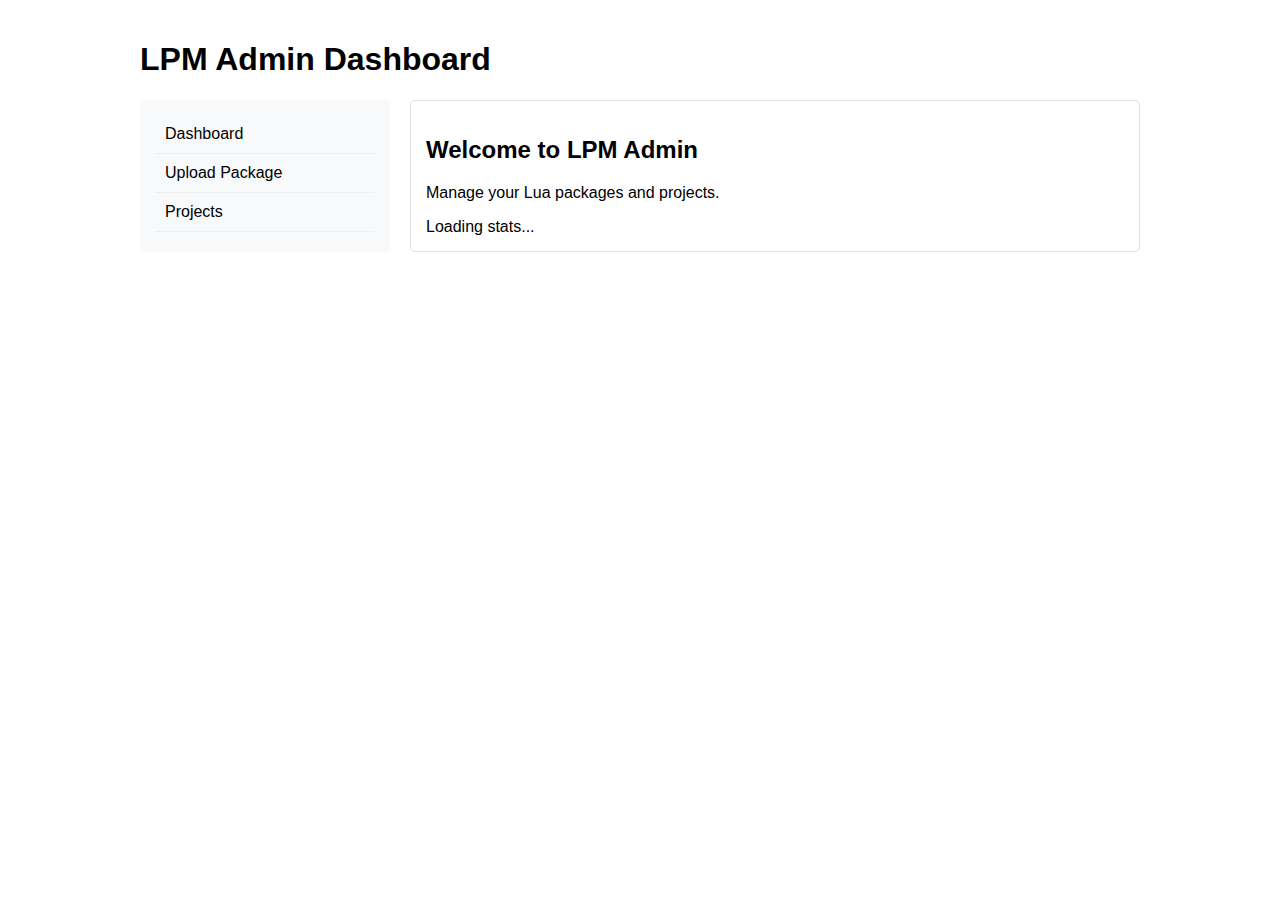
<file: index.html>
<!DOCTYPE html>
<html lang="en">

<head>
    <meta charset="UTF-8">
    <meta name="viewport" content="width=device-width, initial-scale=1.0">
    <title>LPM Admin</title>
    <style>
        body {
            font-family: sans-serif;
            max-width: 1000px;
            margin: 0 auto;
            padding: 20px;
        }

        .grid {
            display: grid;
            grid-template-columns: 250px 1fr;
            gap: 20px;
        }

        .sidebar {
            background: #f8f9fa;
            padding: 15px;
            border-radius: 5px;
        }

        .content {
            padding: 15px;
            border: 1px solid #dee2e6;
            border-radius: 5px;
        }

        .nav-item {
            padding: 10px;
            cursor: pointer;
            border-bottom: 1px solid #eee;
        }

        .nav-item:hover {
            background: #e9ecef;
        }

        .form-group {
            margin-bottom: 15px;
        }

        label {
            display: block;
            margin-bottom: 5px;
            font-weight: bold;
        }

        input,
        textarea {
            width: 100%;
            padding: 8px;
            border: 1px solid #ced4da;
            border-radius: 4px;
        }

        button {
            padding: 10px 20px;
            background: #007bff;
            color: white;
            border: none;
            cursor: pointer;
            border-radius: 4px;
        }

        button:hover {
            background: #0056b3;
        }

        table {
            width: 100%;
            border-collapse: collapse;
        }

        th,
        td {
            padding: 10px;
            border-bottom: 1px solid #dee2e6;
            text-align: left;
        }

        .hidden {
            display: none;
        }
    </style>
</head>

<body>
    <h1>LPM Admin Dashboard</h1>

    <div class="grid">
        <div class="sidebar">
            <div class="nav-item" onclick="showView('dashboard')">Dashboard</div>
            <div class="nav-item" onclick="showView('upload')">Upload Package</div>
            <div class="nav-item" onclick="showView('projects')">Projects</div>
        </div>

        <div class="content">
            <div id="dashboard" class="view">
                <h2>Welcome to LPM Admin</h2>
                <p>Manage your Lua packages and projects.</p>
                <div id="stats">Loading stats...</div>
            </div>

            <div id="upload" class="view hidden">
                <h2>Upload Package</h2>
                <form id="uploadForm">
                    <div class="form-group">
                        <label>Package Name</label>
                        <input type="text" id="pkgName" required>
                    </div>
                    <div class="form-group">
                        <label>Version</label>
                        <input type="text" id="pkgVersion" required>
                    </div>
                    <div class="form-group">
                        <label>Manifest (TOML)</label>
                        <textarea id="pkgManifest" rows="5" required></textarea>
                    </div>
                    <div class="form-group">
                        <label>Archive (.zip)</label>
                        <input type="file" id="pkgFile" accept=".zip" required>
                    </div>
                    <button type="submit">Upload</button>
                </form>
                <div id="uploadMsg"></div>
            </div>

            <div id="projects" class="view hidden">
                <h2>Projects</h2>
                <div id="projectList">Loading...</div>
            </div>
        </div>
    </div>

    <script>
        const API_URL = 'http://localhost:4040';

        function showView(id) {
            document.querySelectorAll('.view').forEach(el => el.classList.add('hidden'));
            document.getElementById(id).classList.remove('hidden');
            if (id === 'projects') loadProjects();
        }

        async function loadProjects() {
            try {
                const res = await fetch(`${API_URL}/projects`);
                const projects = await res.json();

                let html = '<table><thead><tr><th>Name</th><th>Actions</th></tr></thead><tbody>';
                projects.forEach(p => {
                    html += `<tr><td>${p}</td><td><button onclick="viewProject('${p}')">View</button></td></tr>`;
                });
                html += '</tbody></table>';
                document.getElementById('projectList').innerHTML = html;
            } catch (err) {
                document.getElementById('projectList').innerHTML = 'Error loading projects';
            }
        }

        async function viewProject(name) {
            try {
                const res = await fetch(`${API_URL}/projects/${name}`);
                const data = await res.json();
                alert(JSON.stringify(data, null, 2));
            } catch (err) {
                alert('Error loading details');
            }
        }

        document.getElementById('uploadForm').addEventListener('submit', async (e) => {
            e.preventDefault();

            const name = document.getElementById('pkgName').value;
            const version = document.getElementById('pkgVersion').value;
            const fileInput = document.getElementById('pkgFile');
            const file = fileInput.files[0];

            if (!file) return;

            const msg = document.getElementById('uploadMsg');
            msg.textContent = 'Uploading...';

            try {
                // Read file as ArrayBuffer
                const buffer = await file.arrayBuffer();

                const res = await fetch(`${API_URL}/packages?name=${name}&version=${version}`, {
                    method: 'POST',
                    headers: {
                        'Content-Type': 'application/octet-stream'
                    },
                    body: buffer
                });

                if (res.ok) {
                    msg.textContent = 'Upload successful!';
                    e.target.reset();
                    loadProjects();
                } else {
                    const err = await res.json();
                    msg.textContent = 'Upload failed: ' + (err.error || 'Unknown error');
                }
            } catch (err) {
                console.error(err);
                msg.textContent = 'Connection error: ' + err.message + '. Ensure server is running on port 4040.';
                msg.className = 'error';
                msg.style.display = 'block';
            }
        });
    </script>
</body>

</html>
</file>
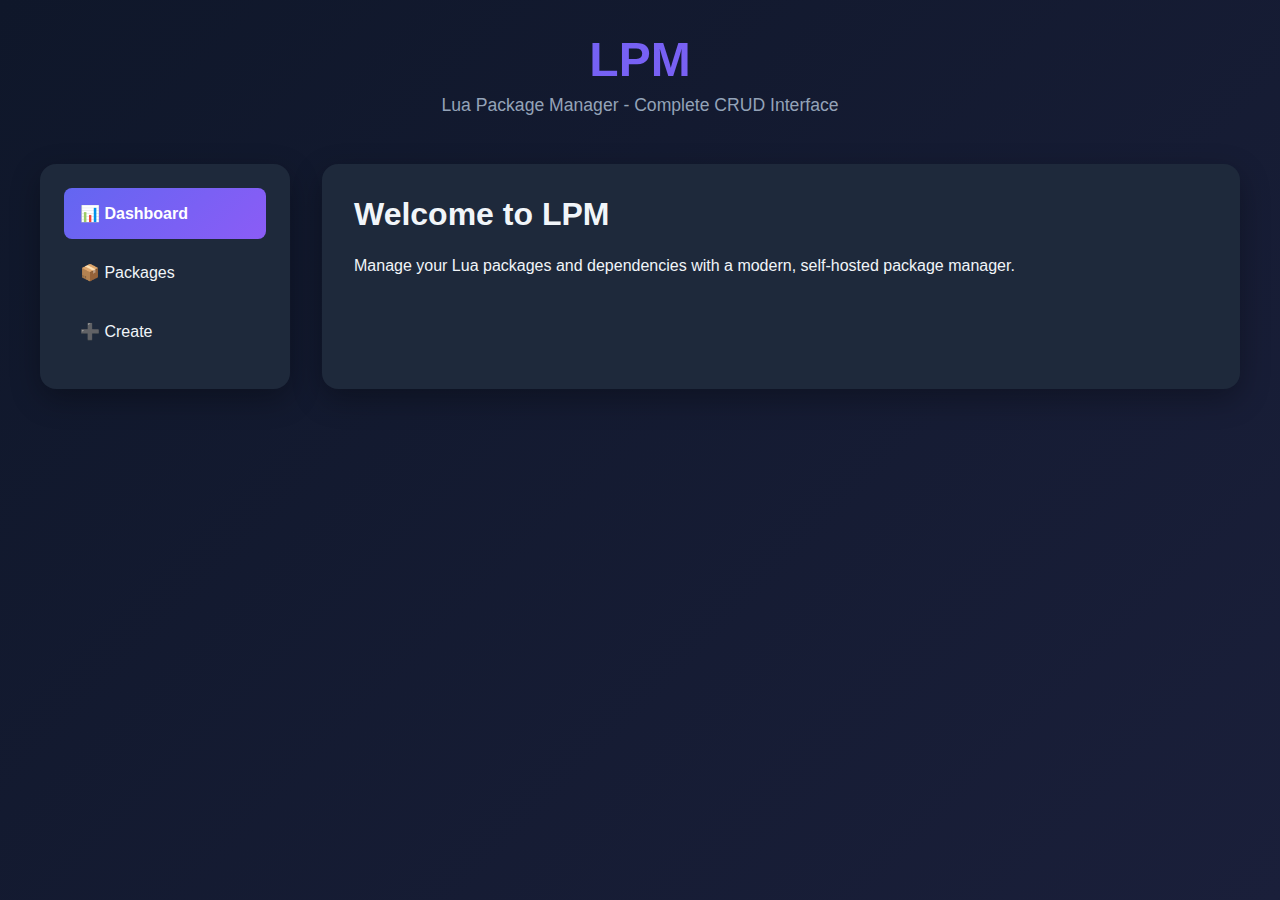
<file: public/index.html>
<!DOCTYPE html>
<html lang="en">
<head>
    <meta charset="UTF-8">
    <meta name="viewport" content="width=device-width, initial-scale=1.0">
    <title>LPM - Lua Package Manager</title>
    <link rel="stylesheet" href="styles/style.css">
</head>
<body>
    <div class="container">
        <header>
            <h1>LPM</h1>
            <p class="subtitle">Lua Package Manager - Complete CRUD Interface</p>
        </header>

        <div class="grid">
            <aside class="sidebar">
                <div class="nav-item active" data-view="dashboard" onclick="showView('dashboard')">
                    📊 Dashboard
                </div>
                <div class="nav-item" data-view="packages" onclick="showView('packages')">
                    📦 Packages
                </div>
                <div class="nav-item" data-view="create" onclick="showView('create')">
                    ➕ Create
                </div>
            </aside>

            <main class="content">
                <div id="dashboard" class="view">
                    <h2>Welcome to LPM</h2>
                    <p>Manage your Lua packages and dependencies with a modern, self-hosted package manager.</p>
                    <div id="stats"></div>
                </div>

                <div id="packages" class="view hidden">
                    <h2>Available Packages</h2>
                    <div id="packageList"></div>
                </div>

                <div id="create" class="view hidden">
                    <h2>Create/Upload Package</h2>
                    <form id="uploadForm">
                        <div class="form-group">
                            <label for="pkgName">Package Name</label>
                            <input type="text" id="pkgName" placeholder="my-package" required>
                        </div>
                        <div class="form-group">
                            <label for="pkgVersion">Version</label>
                            <input type="text" id="pkgVersion" placeholder="1.0.0" required>
                        </div>
                        <div class="form-group">
                            <label for="pkgFile">Package Archive (.zip)</label>
                            <input type="file" id="pkgFile" accept=".zip" required>
                        </div>
                        <button type="submit">Upload Package</button>
                    </form>
                    <div id="uploadMsg"></div>
                </div>

                <div id="package-detail" class="view hidden">
                    <h2 id="detail-title">Package Details</h2>
                    <div id="package-detail-content"></div>
                </div>
            </main>
        </div>
    </div>

    <script src="scripts/app.js"></script>
</body>
</html>
</file>
<file: public/styles/style.css>
* {
    margin: 0;
    padding: 0;
    box-sizing: border-box;
}

:root {
    --primary: #6366f1;
    --primary-dark: #4f46e5;
    --secondary: #8b5cf6;
    --success: #10b981;
    --danger: #ef4444;
    --warning: #f59e0b;
    --bg-dark: #0f172a;
    --bg-card: #1e293b;
    --text-light: #f1f5f9;
    --text-muted: #94a3b8;
    --border: #334155;
}

body {
    font-family: 'Inter', -apple-system, BlinkMacSystemFont, 'Segoe UI', sans-serif;
    background: linear-gradient(135deg, var(--bg-dark) 0%, #1a1f3a 100%);
    color: var(--text-light);
    min-height: 100vh;
    padding: 2rem;
}

.container {
    max-width: 1200px;
    margin: 0 auto;
}

header {
    text-align: center;
    margin-bottom: 3rem;
    animation: fadeInDown 0.6s ease-out;
}

h1 {
    font-size: 3rem;
    background: linear-gradient(135deg, var(--primary) 0%, var(--secondary) 100%);
    -webkit-background-clip: text;
    -webkit-text-fill-color: transparent;
    background-clip: text;
    margin-bottom: 0.5rem;
}

.subtitle {
    color: var(--text-muted);
    font-size: 1.1rem;
}

.grid {
    display: grid;
    grid-template-columns: 250px 1fr;
    gap: 2rem;
}

.sidebar {
    background: var(--bg-card);
    border-radius: 1rem;
    padding: 1.5rem;
    height: fit-content;
    box-shadow: 0 10px 30px rgba(0, 0, 0, 0.3);
}

.nav-item {
    padding: 1rem;
    margin-bottom: 0.5rem;
    border-radius: 0.5rem;
    cursor: pointer;
    transition: all 0.3s;
    font-size: 1rem;
}

.nav-item:hover {
    background: rgba(99, 102, 241, 0.1);
    transform: translateX(5px);
}

.nav-item.active {
    background: linear-gradient(135deg, var(--primary) 0%, var(--secondary) 100%);
    color: white;
    font-weight: 600;
}

.content {
    background: var(--bg-card);
    border-radius: 1rem;
    padding: 2rem;
    box-shadow: 0 10px 30px rgba(0, 0, 0, 0.3);
}

.view {
    animation: fadeIn 0.4s ease-out;
}

.hidden {
    display: none;
}

h2 {
    margin-bottom: 1.5rem;
    color: var(--text-light);
    font-size: 2rem;
}

.stats-grid {
    display: grid;
    grid-template-columns: repeat(auto-fit, minmax(200px, 1fr));
    gap: 1.5rem;
    margin-top: 2rem;
}

.stat-card {
    background: linear-gradient(135deg, rgba(99, 102, 241, 0.1) 0%, rgba(139, 92, 246, 0.1) 100%);
    border: 1px solid var(--border);
    border-radius: 0.75rem;
    padding: 1.5rem;
    text-align: center;
}

.stat-value {
    font-size: 2.5rem;
    font-weight: bold;
    color: var(--primary);
    margin-bottom: 0.5rem;
}

.stat-label {
    color: var(--text-muted);
    font-size: 0.9rem;
}

table {
    width: 100%;
    border-collapse: collapse;
    margin-top: 1rem;
}

table thead {
    background: rgba(99, 102, 241, 0.1);
}

table th {
    padding: 1rem;
    text-align: left;
    color: var(--text-light);
    font-weight: 600;
    border-bottom: 2px solid var(--border);
}

table td {
    padding: 1rem;
    border-bottom: 1px solid var(--border);
    color: var(--text-light);
}

table tr:hover {
    background: rgba(99, 102, 241, 0.05);
}

.actions {
    display: flex;
    gap: 0.5rem;
    flex-wrap: wrap;
}

button {
    background: linear-gradient(135deg, var(--primary) 0%, var(--primary-dark) 100%);
    color: white;
    border: none;
    padding: 0.75rem 1.5rem;
    border-radius: 0.5rem;
    cursor: pointer;
    font-size: 1rem;
    font-weight: 500;
    transition: all 0.3s;
    box-shadow: 0 4px 6px rgba(99, 102, 241, 0.3);
}

button:hover {
    transform: translateY(-2px);
    box-shadow: 0 6px 12px rgba(99, 102, 241, 0.4);
}

button:active {
    transform: translateY(0);
}

button.secondary {
    background: linear-gradient(135deg, var(--secondary) 0%, #7c3aed 100%);
    box-shadow: 0 4px 6px rgba(139, 92, 246, 0.3);
}

button.warning {
    background: linear-gradient(135deg, var(--warning) 0%, #d97706 100%);
    box-shadow: 0 4px 6px rgba(245, 158, 11, 0.3);
}

button.danger {
    background: linear-gradient(135deg, var(--danger) 0%, #dc2626 100%);
    box-shadow: 0 4px 6px rgba(239, 68, 68, 0.3);
}

.btn-small {
    padding: 0.5rem 1rem;
    font-size: 0.875rem;
}

.form-group {
    margin-bottom: 1.5rem;
}

.form-group label {
    display: block;
    margin-bottom: 0.5rem;
    color: var(--text-light);
    font-weight: 500;
}

.form-group input[type="text"],
.form-group input[type="file"] {
    width: 100%;
    padding: 0.75rem;
    background: rgba(15, 23, 42, 0.5);
    border: 1px solid var(--border);
    border-radius: 0.5rem;
    color: var(--text-light);
    font-size: 1rem;
    transition: all 0.3s;
}

.form-group input:focus {
    outline: none;
    border-color: var(--primary);
    box-shadow: 0 0 0 3px rgba(99, 102, 241, 0.1);
}

.message {
    padding: 1rem;
    border-radius: 0.5rem;
    margin-top: 1rem;
    display: none;
}

.message.success {
    background: rgba(16, 185, 129, 0.2);
    border: 1px solid var(--success);
    color: var(--success);
}

.message.error {
    background: rgba(239, 68, 68, 0.2);
    border: 1px solid var(--danger);
    color: var(--danger);
}

.loading {
    text-align: center;
    padding: 3rem;
    color: var(--text-muted);
}

.spinner {
    border: 3px solid var(--border);
    border-top: 3px solid var(--primary);
    border-radius: 50%;
    width: 40px;
    height: 40px;
    animation: spin 1s linear infinite;
    margin: 0 auto 1rem;
}

@keyframes spin {
    0% { transform: rotate(0deg); }
    100% { transform: rotate(360deg); }
}

@keyframes fadeIn {
    from {
        opacity: 0;
        transform: translateY(10px);
    }
    to {
        opacity: 1;
        transform: translateY(0);
    }
}

@keyframes fadeInDown {
    from {
        opacity: 0;
        transform: translateY(-20px);
    }
    to {
        opacity: 1;
        transform: translateY(0);
    }
}

.text-muted {
    color: var(--text-muted);
    text-align: center;
    padding: 2rem;
}

.package-info {
    background: rgba(15, 23, 42, 0.5);
    border: 1px solid var(--border);
    border-radius: 0.75rem;
    padding: 2rem;
    margin-top: 1rem;
}

.info-row {
    padding: 1rem 0;
    border-bottom: 1px solid var(--border);
}

.info-row:last-child {
    border-bottom: none;
}

.info-row strong {
    color: var(--primary);
    margin-right: 0.5rem;
}

@media (max-width: 768px) {
    .grid {
        grid-template-columns: 1fr;
    }
    
    .sidebar {
        order: 2;
    }
    
    h1 {
        font-size: 2rem;
    }
    
    .actions {
        flex-direction: column;
    }
    
    button {
        width: 100%;
    }
}
</file>
